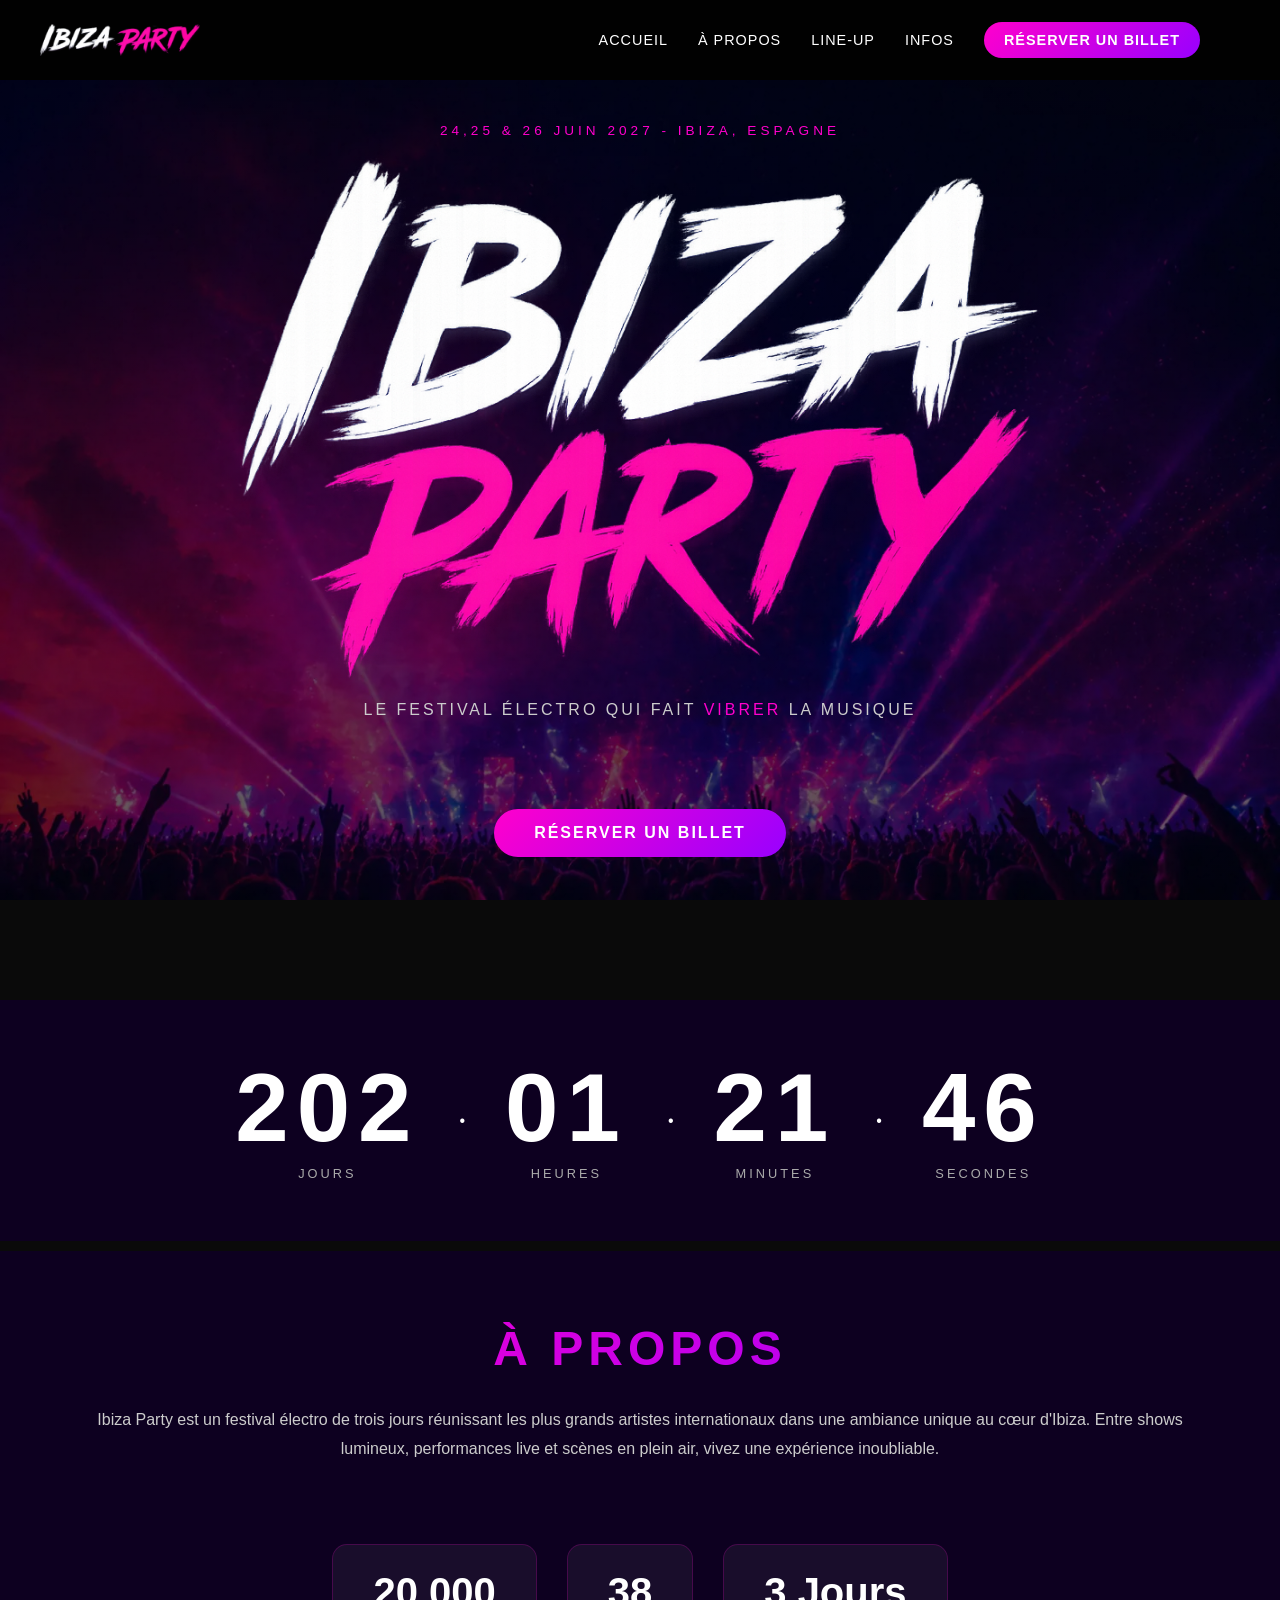
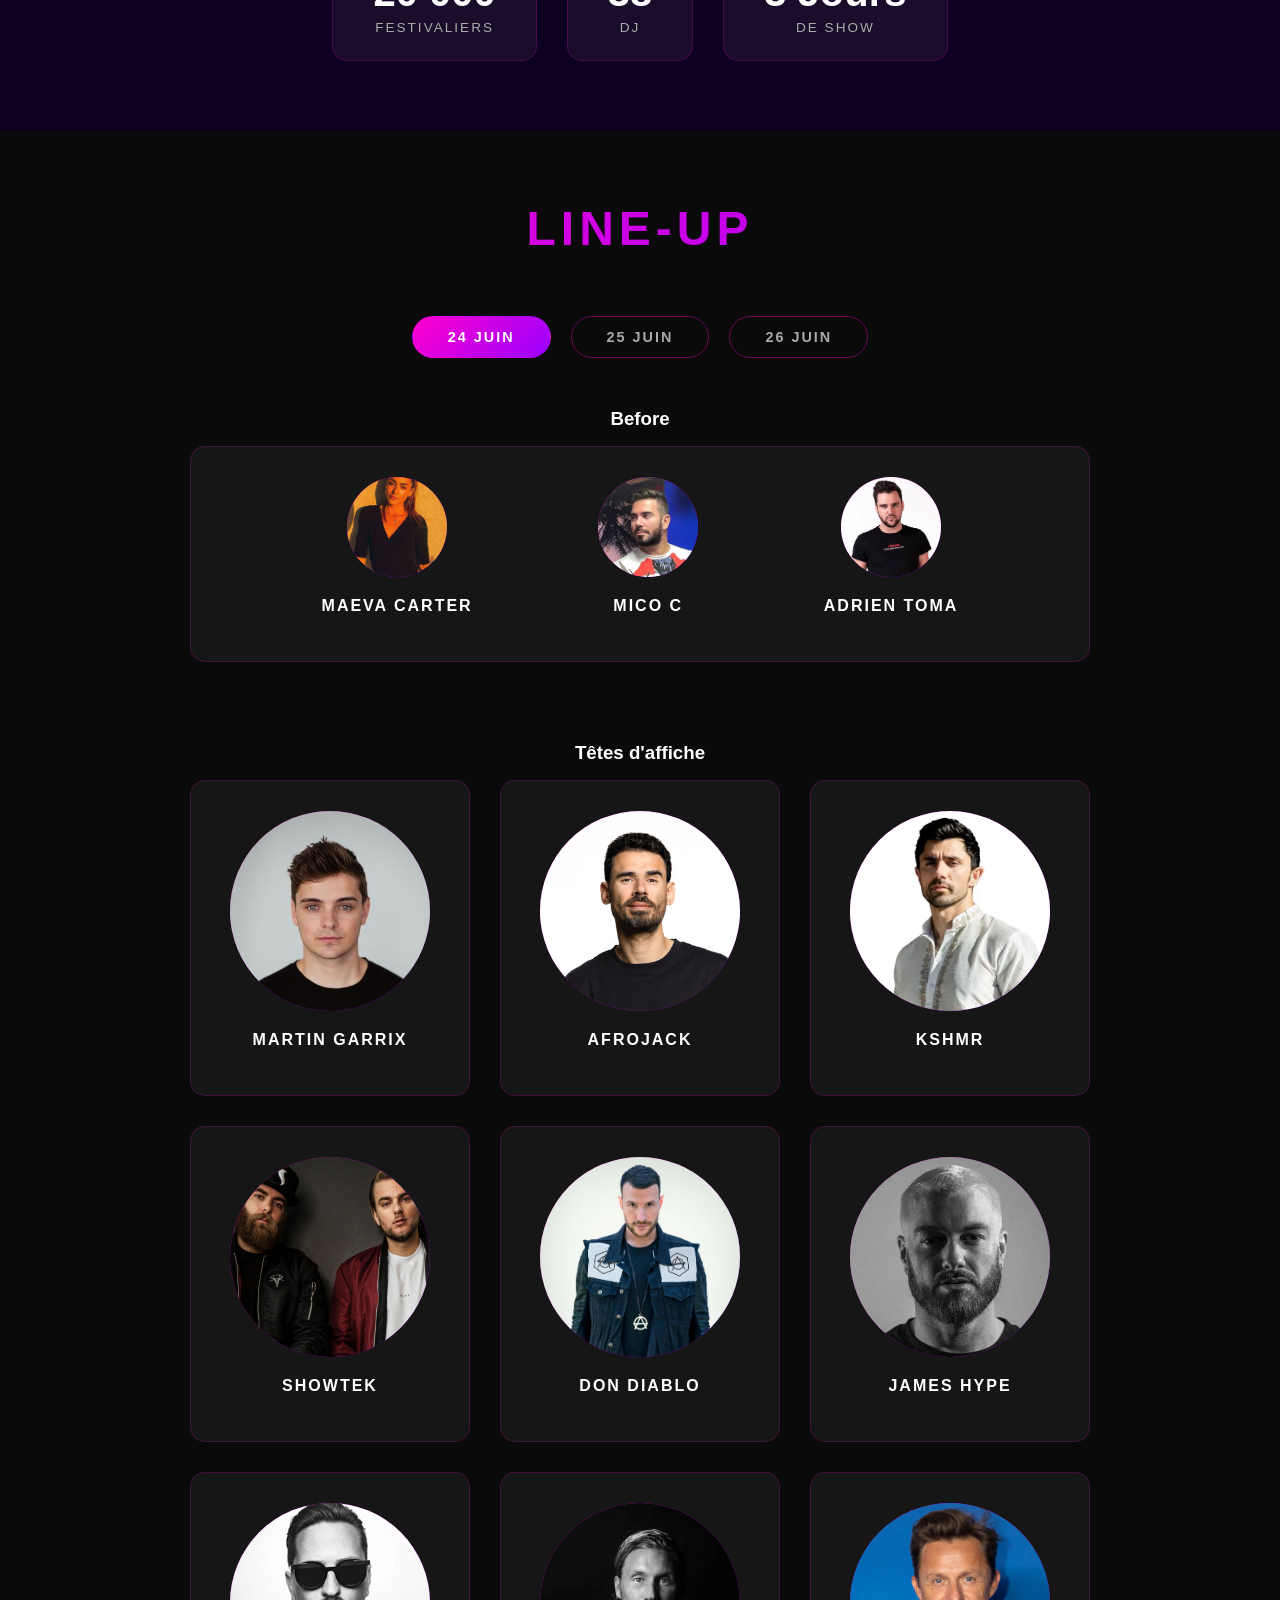
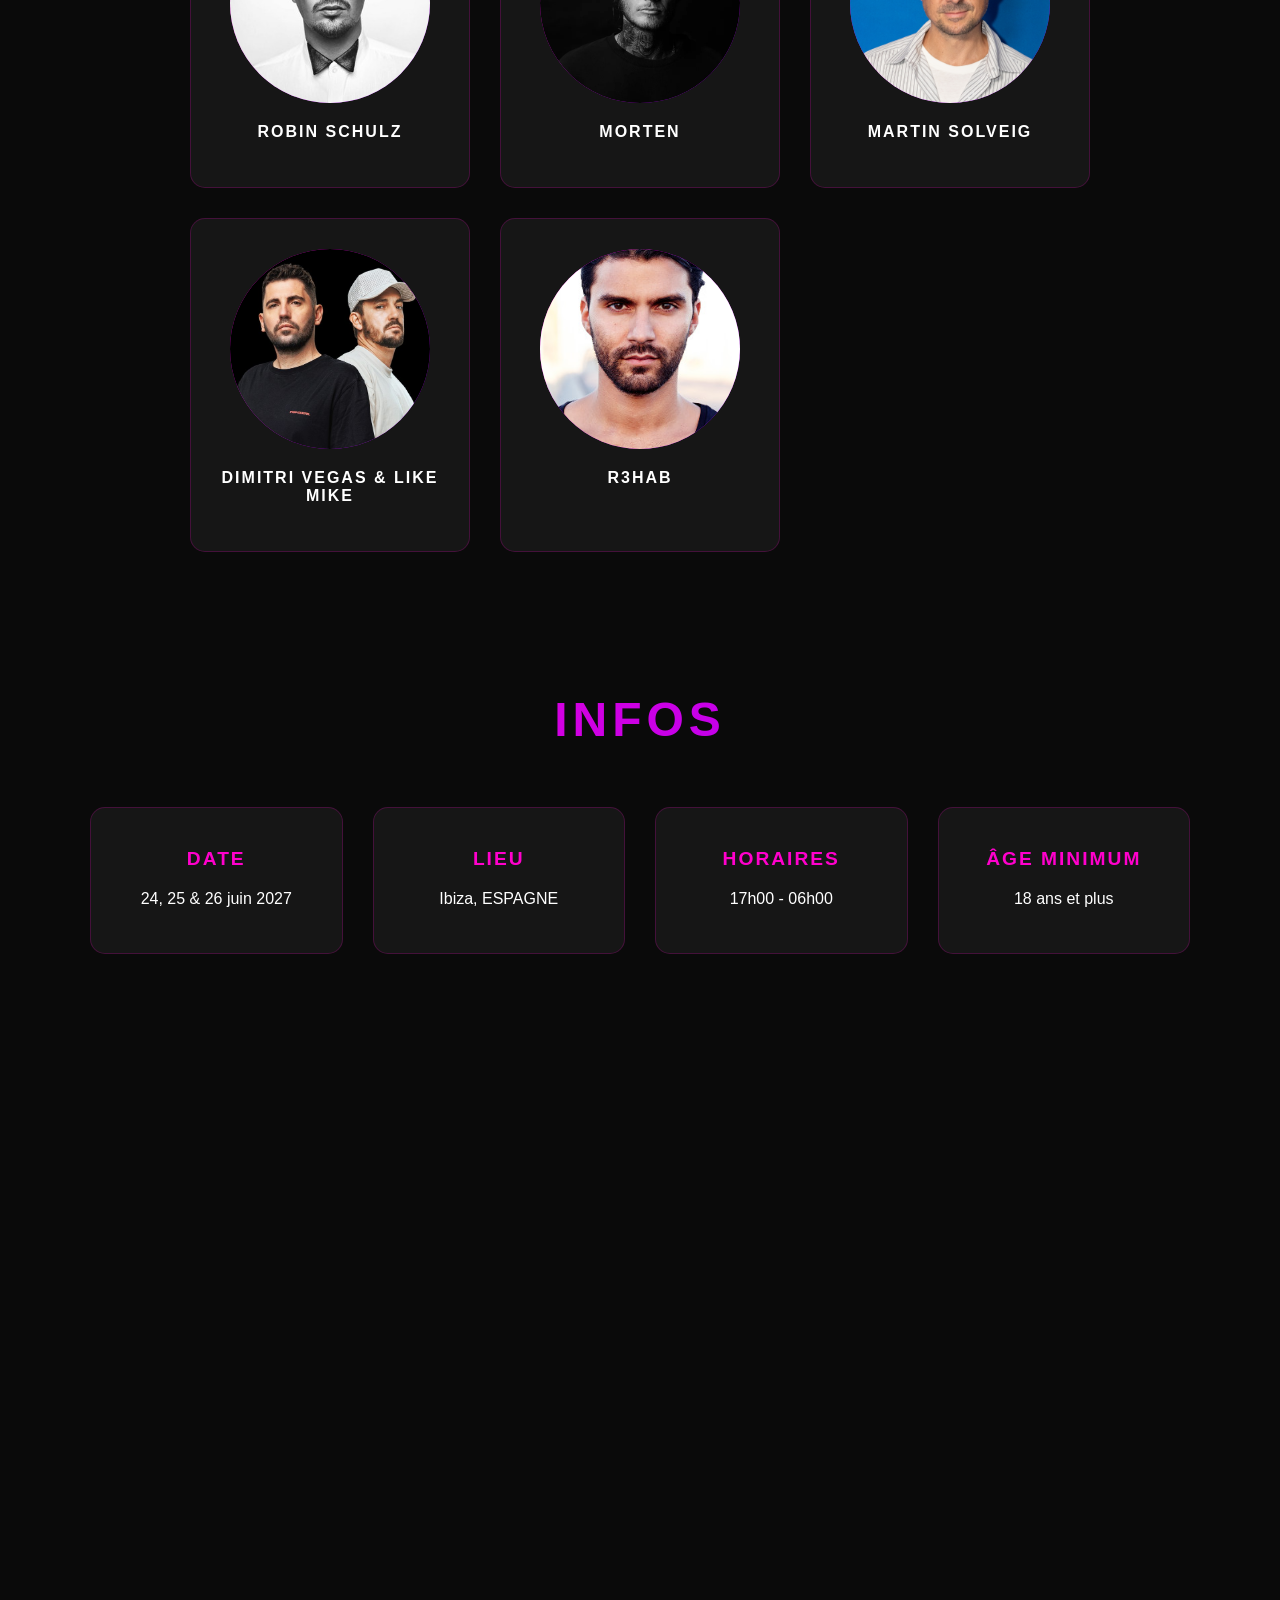
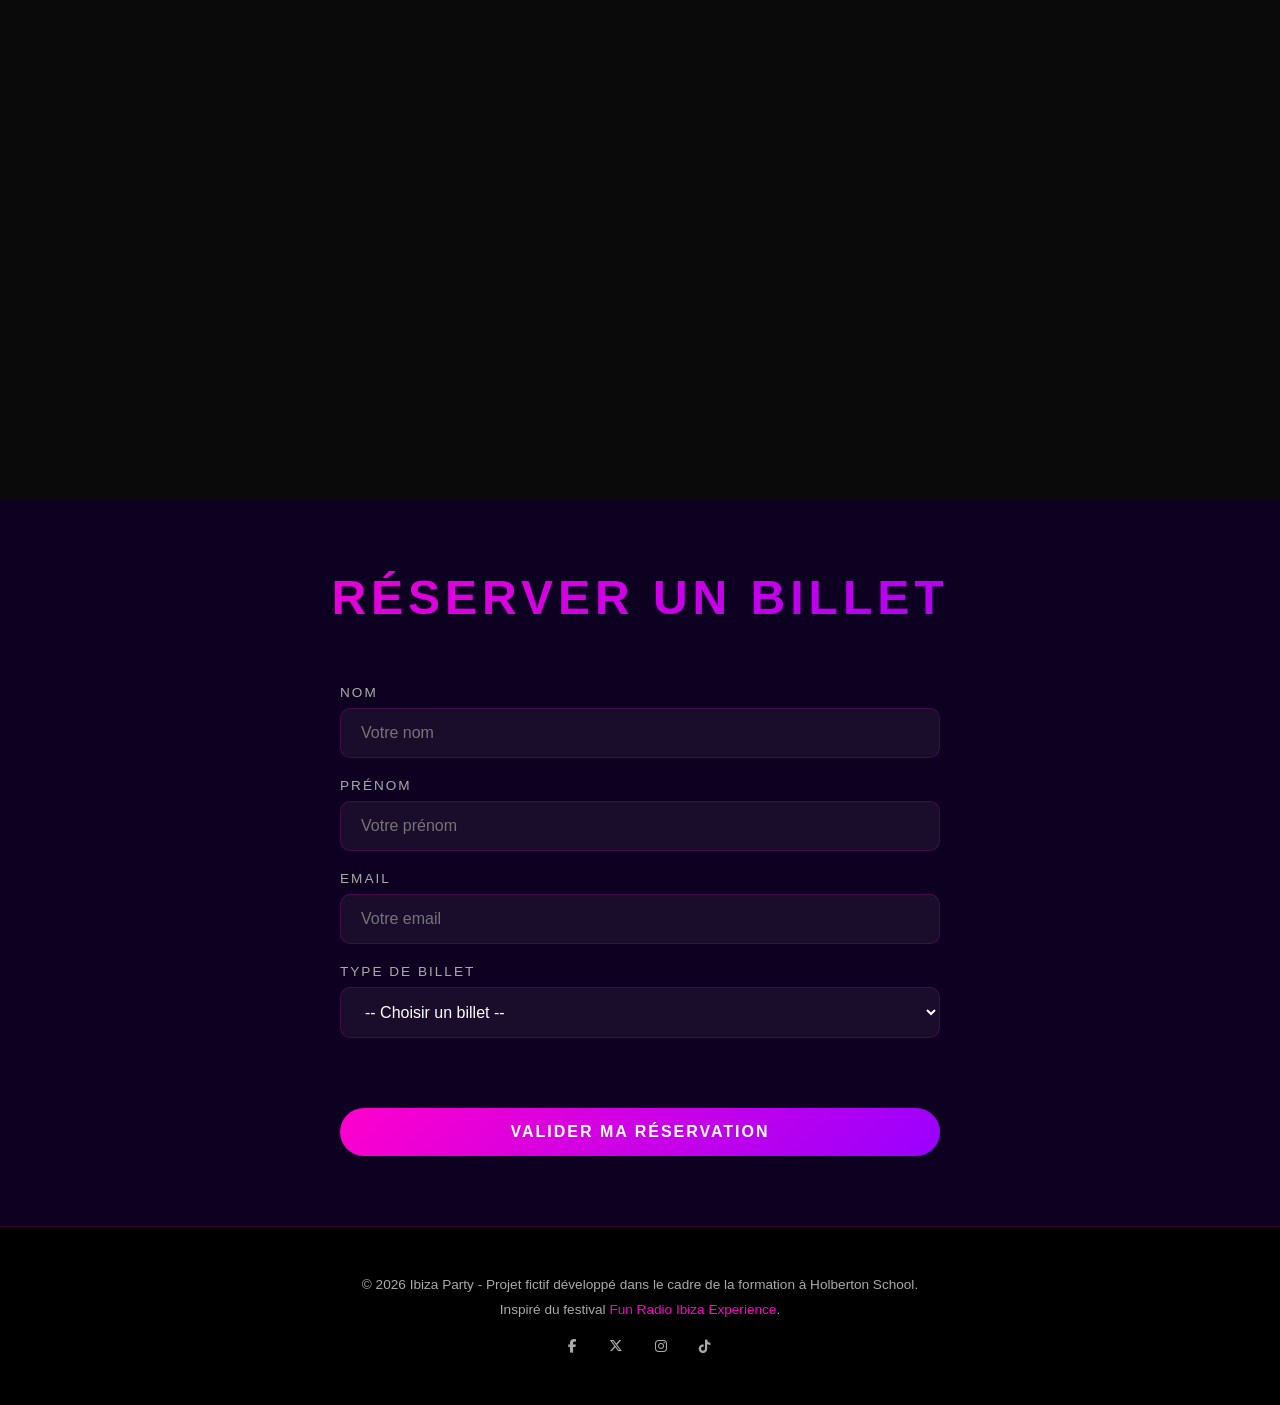
<file: frontend/index.html>
<!DOCTYPE html>
<html lang="fr">

<head>
    <meta charset="utf-8">
    <title>Ibiza Party - Le Festival Électro</title>
    <link rel="stylesheet"
href="https://cdnjs.cloudflare.com/ajax/libs/font-awesome/6.7.2/css/all.min.css">
    <link rel="stylesheet" href="style.css">
    <meta name="viewport" content="width=device-width, initial-scale=1.0">
</head>

<body>
    <header>
        <div class="nav-logo">
            <img src="./image/brand.webp" alt="IBIZA PARTY logo">
        </div>

        <button id="menu-btn">
        <i class="fa-solid fa-bars"></i>
    </button>
        <nav id="navbar">


            <!-- NAVIGATION -->

            <ul class="nav-links">

                <li><a href="#hero">Accueil</a></li>
                <li><a href="#about">À propos</a></li>
                <li><a href="#line-up">Line-Up</a></li>
                <li><a href="#infos">Infos</a></li>
                <li><a href="#billetterie" class="nav-cta">Réserver un billet</a></li>
            </ul>
        </nav>
    </header>
    <main>
        <!-- HERO -->
        <section id="hero">
            <div class="hero-bg"></div>
            <div class="hero-noise"></div>
            <div class="hero-content">
                <p class="hero-date-tag">24,25 & 26 JUIN 2027 - IBIZA, ESPAGNE</p>
                <h1 class="hero-title">
                    <img src="./image/logo.webp" alt="Logo Ibiza Party">
                </h1>
                <p class="hero-slogo">LE FESTIVAL ÉLECTRO QUI FAIT <em>VIBRER</em> LA MUSIQUE</p>
                <a href="#billetterie" class="btn-primary margin">Réserver un billet</a>
            </div>
        </section>

        <!-- COUNTDOWN -->
        <div class="content top" data-event-date="2027-06-24 17:00">
            <div class="countdown-block">
                <span class="count" id="days">--</span>
                <span class="legend">jours</span>
            </div>

                <span class="separator">•</span>

            <div class="countdown-block">
                <span class="count" id="hours">--</span>
                <span class="legend">heures</span>
            </div>

                <span class="separator">•</span>

            <div class="countdown-block">
                <span class="count" id="minutes">--</span>
                <span class="legend">minutes</span>
            </div>

                <span class="separator">•</span>

            <div class="countdown-block">
                <span class="count" id="seconds">--</span>
                <span class="legend">secondes</span>

            </div>
        </div>


<!-- À propos -->
        <section id="about">
            <div class="about-container">
                <div class="about-text">
                    <h2>À propos</h2>
                    <p>
                    Ibiza Party est un festival électro de trois jours réunissant les plus grands artistes internationaux dans une ambiance unique au cœur d'Ibiza. 
                    Entre shows lumineux, performances live et scènes en plein air, vivez une expérience inoubliable.
                    </p>
                    <p>

                    </p>
                </div>
                <div class="about-visual">
                    <div class="about-stat">
                        <span class="stat-number">20 000</span>
                        <span class="stat-label">festivaliers</span>
                    </div>
                    <div class="about-stat">
                        <span class="stat-number">38</span>
                        <span class="stat-label">DJ</span>
                    </div>
                    <div class="about-stat">
                        <span class="stat-number">3 Jours</span>
                        <span class="stat-label">de show</span>
                    </div>
                </div>
            </div>
        </section>


        <!-- LINE-UP -->

        <section id="line-up">
            <h2>Line-Up</h2>

            <!-- ONGLETS -->
            <div class="lineup-tabs">
                <button class="tab-btn active" data-day="day1">24 Juin</button>
                <button class="tab-btn" data-day="day2">25 Juin</button>
                <button class="tab-btn" data-day="day3">26 Juin</button>
            </div>

            <!-- JOUR 1 -->
            <div class="tab-content active" id="day1">
                <h3 class="lineup-category">Before</h3>
                <div class="lineup-grid lineup-before">
                    <div class="dj-card dj-card-b3b">
                        <div class="dj-trio">
                            <div class="dj-member">
                                <div class="dj-photo">
                                    <img src="./image/dj/maeva-carter.jpg" alt="Maeva CARTER">
                                </div>
                                <h3>Maeva CARTER</h3>
                            </div>
                            <div class="dj-member">
                                <div class="dj-photo">
                                    <img src="./image/dj/mico-c.jpg" alt="Mico C">
                                </div>
                                <h3>Mico C</h3>
                            </div>
                            <div class="dj-member">
                                <div class="dj-photo">
                                    <img src="./image/dj/adrien-toma.webp" alt="Adrien TOMA">
                                </div>
                                <h3>Adrien TOMA</h3>
                            </div>
                        </div>
                    </div>
                </div>
                <h3 class="lineup-category">Têtes d'affiche</h3>
                <div class="lineup-grid">
                    <div class="dj-card">
                        <div class="dj-photo">
                            <img src="./image/dj/martin-garrix.jpg" alt="Martin GARRIX">
                        </div>
                        <h3>Martin GARRIX</h3>
                    </div>
                    <div class="dj-card">
                        <div class="dj-photo">
                            <img src="./image/dj/afrojack.jpg" alt="AFROJACK">
                        </div>
                        <h3>AFROJACK</h3>
                    </div>
                    <div class="dj-card">
                        <div class="dj-photo">
                            <img src="./image/dj/kshmr.webp" alt="KSHMR">
                        </div>
                        <h3>KSHMR</h3>
                    </div>
                    <div class="dj-card">
                        <div class="dj-photo">
                            <img src="./image/dj/showtek.jpg" alt="Showtek">
                        </div>
                        <h3>Showtek</h3>
                    </div>
                    <div class="dj-card">
                        <div class="dj-photo">
                            <img src="./image/dj/don-diablo.jpg" alt="Don DIABLO">
                        </div>
                        <h3>Don DIABLO</h3>
                    </div>
                    <div class="dj-card">
                        <div class="dj-photo">
                            <img src="./image/dj/james-hype.webp" alt="James HYPE">
                        </div>
                        <h3>James HYPE</h3>
                    </div>
                    <div class="dj-card">
                        <div class="dj-photo">
                            <img src="./image/dj/robin-schulz.jpg" alt="Robin SCHULZ">
                        </div>
                        <h3>Robin SCHULZ</h3>
                    </div>
                    <div class="dj-card">
                        <div class="dj-photo">
                            <img src="./image/dj/morten.webp" alt="MORTEN">
                        </div>
                        <h3>MORTEN</h3>
                    </div>
                    <div class="dj-card">
                        <div class="dj-photo">
                            <img src="./image/dj/martin-solveig.png" alt="Martin SOLVEIG">
                        </div>
                        <h3>Martin SOLVEIG</h3>
                    </div>
                    <div class="dj-card">
                        <div class="dj-photo">
                            <img src="./image/dj/dimitri-vegas-like-mike.jpg" alt="Dimitri VEGAS & Like MIKE">
                        </div>
                        <h3>Dimitri VEGAS & Like MIKE</h3>
                    </div>
                    <div class="dj-card">
                        <div class="dj-photo">
                            <img src="./image/dj/r3hab.jpg" alt="R3HAB">
                        </div>
                        <h3>R3HAB</h3>
                    </div>
                </div>
            </div>

            <!-- JOUR 2 -->
            <!-- JOUR 2 -->
            <div class="tab-content" id="day2">
                <h3 class="lineup-category">Before</h3>
                <div class="lineup-grid">
                    <div class="dj-card dj-card-b3b">
                        <div class="dj-trio">
                            <div class="dj-member">
                                <div class="dj-photo">
                                    <img src="./image/dj/matt.jpg" alt="Matt">
                                </div>
                                <h3>Matt</h3>
                            </div>
                            <div class="dj-member">
                                <div class="dj-photo">
                                    <img src="./image/dj/mayla-k.jpg" alt="Mayla K">
                                </div>
                                <h3>Mayla K</h3>
                            </div>
                            <div class="dj-member">
                                <div class="dj-photo">
                                    <img src="./image/dj/henri-pfr.jpg" alt="Henri PFR">
                                </div>
                                <h3>Henri PFR</h3>
                            </div>
                        </div>
                    </div>
                </div>
                <h3 class="lineup-category">Têtes d'affiche</h3>
                <div class="lineup-grid">
                    <div class="dj-card">
                        <div class="dj-photo">
                            <img src="./image/dj/timmy-trumpet.jpg" alt="Timmy TRUMPET">
                        </div>
                        <h3>Timmy TRUMPET</h3>
                    </div>
                    <div class="dj-card">
                        <div class="dj-photo">
                            <img src="./image/dj/steve-angello.jpg" alt="Steve ANGELLO">
                        </div>
                        <h3>Steve ANGELLO</h3>
                    </div>
                    <div class="dj-card">
                        <div class="dj-photo">
                            <img src="./image/dj/oliver-heldens.jpeg" alt="Oliver HELDENS">
                        </div>
                        <h3>Oliver HELDENS</h3>
                    </div>
                    <div class="dj-card">
                        <div class="dj-photo">
                            <img src="./image/dj/nervo.webp" alt="Nervo">
                        </div>
                        <h3>Nervo</h3>
                    </div>
                    <div class="dj-card">
                        <div class="dj-photo">
                            <img src="./image/dj/dj-snake.avif" alt="DJ SNAKE">
                        </div>
                        <h3>DJ SNAKE</h3>
                    </div>
                    <div class="dj-card">
                        <div class="dj-photo">
                            <img src="./image/dj/armin-van-buuren.jpg" alt="Armin VAN BUUREN">
                        </div>
                        <h3>Armin VAN BUUREN</h3>
                    </div>
                    <div class="dj-card">
                        <div class="dj-photo">
                            <img src="./image/dj/sunnery-james-ryan-marciano.jpg" alt="Sunnery JAMES & Ryan MARCIANO">
                        </div>
                        <h3>Sunnery JAMES & Ryan MARCIANO</h3>
                    </div>
                    <div class="dj-card">
                        <div class="dj-photo">
                            <img src="./image/dj/w-w.jpg" alt="W&W">
                        </div>
                        <h3>W&W</h3>
                    </div>
                    <div class="dj-card">
                        <div class="dj-photo">
                            <img src="./image/dj/ofenbach.jpg" alt="Ofenbach">
                        </div>
                        <h3>Ofenbach</h3>
                    </div>
                    <div class="dj-card">
                        <div class="dj-photo">
                            <img src="./image/dj/bob-sinclar.jpg" alt="Bob Sinclar">
                        </div>
                        <h3>Bob Sinclar</h3>
                    </div>
                    <div class="dj-card">
                        <div class="dj-photo">
                            <img src="./image/dj/kungs.jpg" alt="Kungs">
                        </div>
                        <h3>Kungs</h3>
                    </div>
                    <div class="dj-card">
                        <div class="dj-photo">
                            <img src="./image/dj/jonas-blue.webp" alt="Jonas BLUE">
                        </div>
                        <h3>Jonas BLUE</h3>
                    </div>
                </div>
            </div>

            <!-- JOUR 3 -->
            <div class="tab-content" id="day3">
                <h3 class="lineup-category">Before</h3>
                <div class="lineup-grid">
                    <div class="dj-card dj-card-b3b">
                        <div class="dj-trio">
                            <div class="dj-member">
                                <div class="dj-photo">
                                    <img src="./image/dj/upsilone.webp" alt="Upsilone">
                                </div>
                                <h3>Upsilone</h3>
                            </div>
                            <div class="dj-member">
                                <div class="dj-photo">
                                    <img src="./image/dj/alex-wat.webp" alt="Alex WAT">
                                </div>
                                <h3>Alex WAT</h3>
                            </div>
                            <div class="dj-member">
                                <div class="dj-photo">
                                    <img src="./image/dj/hugel.jpg" alt="Hugel">
                                </div>
                                <h3>Hugel</h3>
                            </div>
                        </div>
                    </div>
                </div>
                <h3 class="lineup-category">Têtes d'affiche</h3>
                <div class="lineup-grid">
                    <div class="dj-card">
                        <div class="dj-photo">
                            <img src="./image/dj/lost-frequencies.png" alt="Lost Frequencies">
                        </div>
                        <h3>Lost Frequencies</h3>
                    </div>
                    <div class="dj-card">
                        <div class="dj-photo">
                            <img src="./image/dj/lucas-steve.webp" alt="Lucas & Steve">
                        </div>
                        <h3>Lucas & Steve</h3>
                    </div>
                    <div class="dj-card">
                        <div class="dj-photo">
                            <img src="./image/dj/purple-disco-machine.jpg" alt="Purple Disco Machine">
                        </div>
                        <h3>Purple Disco Machine</h3>
                    </div>
                    <div class="dj-card">
                        <div class="dj-photo">
                            <img src="./image/dj/joel-corry.webp" alt="Joel CORRY">
                        </div>
                        <h3>Joel CORRY</h3>
                    </div>
                    <div class="dj-card">
                        <div class="dj-photo">
                            <img src="./image/dj/vladimir-cauchemar.png" alt="Vladimir CAUCHEMAR">
                        </div>
                        <h3>Vladimir CAUCHEMAR</h3>
                    </div>
                    <div class="dj-card">
                        <div class="dj-photo">
                            <img src="./image/dj/alan-walker.avif" alt="Alan WALKER">
                        </div>
                        <h3>Alan WALKER</h3>
                    </div>
                    <div class="dj-card">
                        <div class="dj-photo">
                            <img src="./image/dj/alok.webp" alt="Alok">
                        </div>
                        <h3>Alok</h3>
                    </div>
                    <div class="dj-card">
                        <div class="dj-photo">
                            <img src="./image/dj/steve-aoki.jpg" alt="Steve AOKI">
                        </div>
                        <h3>Steve AOKI</h3>
                    </div>
                    <div class="dj-card">
                        <div class="dj-photo">
                            <img src="./image/dj/meduza.webp" alt="Meduza">
                        </div>
                        <h3>Meduza</h3>
                    </div>
                    <div class="dj-card">
                        <div class="dj-photo">
                            <img src="./image/dj/diplo.jpeg" alt="Diplo">
                        </div>
                        <h3>Diplo</h3>
                    </div>
                    <div class="dj-card">
                        <div class="dj-photo">
                            <img src="./image/dj/hardwell.jpg" alt="Hardwell">
                        </div>
                        <h3>Hardwell</h3>
                    </div>
                    <div class="dj-card">
                        <div class="dj-photo">
                            <img src="./image/dj/sam-feldt.jpeg" alt="Sam FELDT">
                        </div>
                        <h3>Sam FELDT</h3>
                    </div>
                    <div class="dj-card">
                        <div class="dj-photo">
                            <img src="./image/dj/axwell-ingrosso.webp" alt="Axwell and Ingrosso">
                        </div>
                        <h3>Axwell and Ingrosso</h3>
                    </div>
                    <div class="dj-card">
                        <div class="dj-photo">
                            <img src="./image/dj/tchami-malaa.jpg" alt="Tchami & Malaa">
                        </div>
                        <h3>Tchami & Malaa</h3>
                    </div>
                    <div class="dj-card">
                        <div class="dj-photo">
                            <img src="./image/dj/david-guetta.webp" alt="David GUETTA">
                        </div>
                        <h3>David GUETTA</h3>
                    </div>
                </div>
            </div>

        </section>

        <!-- Infos -->
        <section id="infos">
            <h2>Infos</h2>
            <div class="infos-grid">
                <div class="info-block">
                    <span class="info-icon"></span>
                    <h3>Date</h3>
                    <p>24, 25 & 26 juin 2027</p>
                </div>
                <div class="info-block">
                    <span class="info-icon"></span>
                    <h3>Lieu</h3>
                    <p>Ibiza, ESPAGNE</p>
                </div>
                <div class="info-block">
                    <span class="info-icon"></span>
                    <h3>Horaires</h3>
                    <p>17h00 - 06h00</p>
                </div>
                <div class="info-block">
                    <span class="info-icon"></span>
                    <h3>Âge minimum</h3>
                    <p>18 ans et plus</p>
                </div>
            </div>
        </section>


<section id="photo"></section>



        <!-- BILLETTERIE -->
        <section id="billetterie">
            <h2>Réserver un billet</h2>
            <div class="billetterie-container">
                <form id="ticket-form">
                    <div class="form-group">
                        <label for="nom">Nom</label>
                        <input type="text" id="nom" name="nom" placeholder="Votre nom" required>
                    </div>
                    <div class="form-group">
                        <label for="prenom">Prénom</label>
                        <input type="text" id="prenom" name="prenom" placeholder="Votre prénom" required>
                    </div>
                    <div class="form-group">
                        <label for="email">Email</label>
                        <input type="email" id="email" name="email" placeholder="Votre email" required>
                    </div>
                    <div class="form-group">
                        <label for="ticket">Type de billet</label>
                        <select id="ticket" name="ticket" required>
                            <option value="">-- Choisir un billet --</option>
                            <option value="1jour">Pass 1 Jour</option>
                            <option value="2jours">Pass 2 Jours</option>
                            <option value="3jours">Pass 3 Jours</option>
                            <option value="vip">Pass VIP</option>
                        </select>
                    </div>
                    <button type="submit" class="btn-primary margin">Valider ma réservation</button>
                </form>
                <div id="reservation-message" class="reservation-message" aria-live="polite"></div>
                <div id="confirmation-message">
                    <p>Votre réservation a bien été prise en compte.</p>
                </div>
            </div>
        </section>
    </main>
    <footer>
        <p>© <span id="date"></span> Ibiza Party - Projet fictif développé dans le cadre de la formation à Holberton School.</p>
        <p class="footer-inspiration">Inspiré du festival <a href="https://funradioibizaexperience.fr/" target="_blank"
                rel="noopener noreferrer">Fun Radio Ibiza Experience</a>.</p>
       

<ul class="footer-links">
    <li>
        <a href="#" title="Facebook" target="_blank">
            <i class="fa-brands fa-facebook-f"></i>
        </a>
    </li>
    

     <li>
        <a href="#" title="X" target="_blank">
            <i class="fa-brands fa-x-twitter"></i>
        </a>
    </li>

    <li>
        <a href="#" title="Instagram" target="_blank">
            <i class="fa-brands fa-instagram"></i>
        </a>
    </li>

    <li>
        <a href="#" title="TikTok" target="_blank">
            <i class="fa-brands fa-tiktok"></i>
        </a>
    </li>
</ul>




    </footer>
    <script src="script.js"></script>
</body>

</html>
</file>
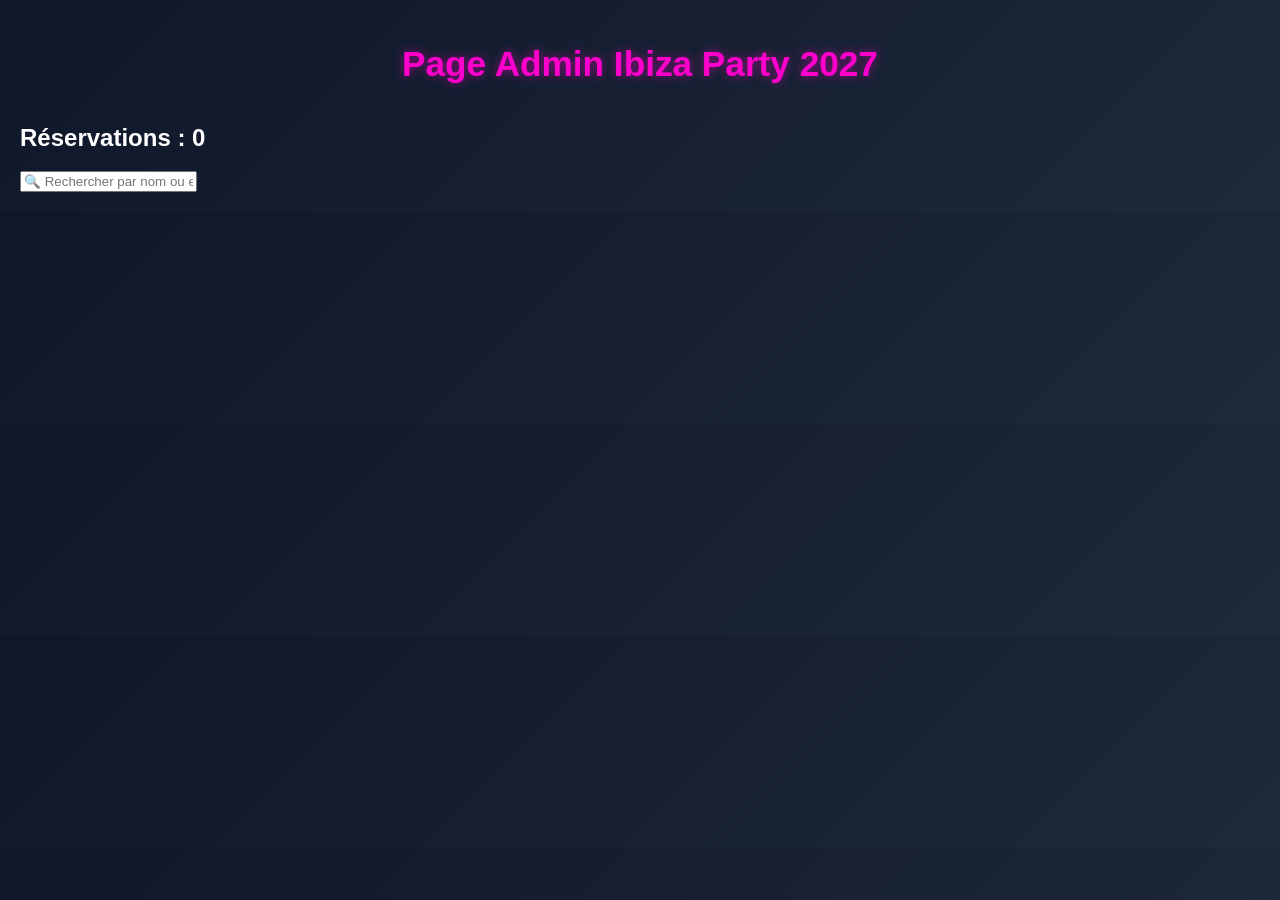
<file: frontend/admin.html>
<!DOCTYPE html>
<html lang="fr">
<head>
    <meta charset="UTF-8">
    <title>Admin</title>
    <link rel="stylesheet" href="admin.css">
    <style>
  #tickets div {
    padding: 10px;
    margin: 10px 0;
    border: 1px solid #ccc;
  }
</style>
</head>
<body>
    <h1>Page Admin Ibiza Party 2027</h1>

    <h2 id="compteur">Réservations : 0</h2>



<input
    type="text"
    id="search"
    placeholder="🔍 Rechercher par nom ou email..."
>



    <div id="tickets"></div>
    <script src="admin.js"></script>
</body>
</html>
</file>
<file: frontend/style.css>
/* ===== RESET & BASE ===== */
* {
    margin: 0;
    padding: 0;
    box-sizing: border-box;
    scroll-behavior: smooth;
}

body {
    font-family: 'Arial', sans-serif;
    background-color: #0a0a0a;
    color: #ffffff;
}

/* ===== NAVIGATION ===== */
header {
    position: relative;
    top: 0;
    left: 0;
    width: 100%;
    height: 80px ;
    display: flex;
    justify-content: space-between;
    align-items: center;
    padding: 15px 40px;
    background: rgba(0, 0, 0, 0.85);
    backdrop-filter: blur(10px);
    z-index: 1000;
}

#navbar {
    display: flex;
    justify-content: space-between;
    align-items: center;
    padding: 15px 40px;
}


#navbar.active {
    display: block;
}

.nav-logo {
    display: flex;
    align-items: center;
    gap: 10px;
}

.nav-logo img {
    width:160px;
}


.nav-logo span {
    font-size: 1.2rem;
    font-weight: 900;
    text-transform: uppercase;
    letter-spacing: 3px;
    background: linear-gradient(135deg, #ff00cc, #9900ff);
    -webkit-background-clip: text;
    -webkit-text-fill-color: transparent;
}

.nav-links {
    list-style: none;
    display: flex;
    gap: 30px;
}

.nav-links a {
    text-decoration: none;
    color: #ffffff;
    font-size: 0.9rem;
    text-transform: uppercase;
    letter-spacing: 1px;
    transition: color 0.3s;
}

.nav-links a:hover {
    color: #ff00cc;
}

.nav-cta {
    background: linear-gradient(135deg, #ff00cc, #9900ff);
    padding: 10px 20px;
    border-radius: 25px;
    color: #ffffff !important;
    font-weight: bold;
}

.nav-cta:hover {
    opacity: 0.85;
}

/* ===== HERO ===== */
#hero {
    position: relative;
    height: calc(100vh - 80px);
    display: flex;
    align-items: center;
    justify-content: center;
    text-align: center;
    overflow: hidden;
}

.hero-bg {
    position: absolute;
    top: 0;
    left: 0;
    width: 100%;
    height: 100%;
    background: linear-gradient(rgba(0, 0, 0, 0.6), rgba(0, 0, 0, 0.6)),
        url('./image/background-hero_section.webp') center bottom / cover no-repeat;
    z-index: 0;
}



.hero-noise {
    position: absolute;
    top: 0;
    left: 0;
    width: 100%;
    height: 100%;
    background-image: url("data:image/svg+xml,%3Csvg viewBox='0 0 200 200' xmlns='http://www.w3.org/2000/svg'%3E%3Cfilter id='noise'%3E%3CfeTurbulence type='fractalNoise' baseFrequency='0.65' numOctaves='3' stitchTiles='stitch'/%3E%3C/filter%3E%3Crect width='100%25' height='100%25' filter='url(%23noise)' opacity='0.05'/%3E%3C/svg%3E");
    z-index: 1;
    opacity: 0.15;
}

.hero-content {
    position: relative;
    z-index: 2;
}

.hero-date-tag {
    font-size: 0.85rem;
    letter-spacing: 4px;
    color: #ff00cc;
    text-transform: uppercase;
    margin-bottom: 20px;
}

.hero-title {
    display: flex;
    flex-direction: column;
    justify-content: center;
    align-items: center;
    line-height: 1;
    margin-bottom: 20px;
}

.hero-title img {
    width: 800px;
    height: auto;
}

.title-ibiza {
    font-size: 6rem;
    font-weight: 900;
    color: #ffffff;
    letter-spacing: 10px;
}

.title-party {
    font-size: 6rem;
    font-weight: 900;
    background: linear-gradient(135deg, #ff00cc, #9900ff);
    -webkit-background-clip: text;
    -webkit-text-fill-color: transparent;
    letter-spacing: 10px;
}

.hero-slogo {
    font-size: 1rem;
    letter-spacing: 3px;
    color: #cccccc;
    text-transform: uppercase;
    margin-bottom: 40px;
}

.hero-slogo em {
    color: #ff00cc;
    font-style: normal;
}

.btn-primary {
    display: inline-block;
    padding: 15px 40px;
    background: linear-gradient(135deg, #ff00cc, #9900ff);
    color: #ffffff;
    text-decoration: none;
    border-radius: 30px;
    font-size: 1rem;
    font-weight: bold;
    text-transform: uppercase;
    letter-spacing: 2px;
    transition: opacity 0.3s, transform 0.3s;
    border: none;
    cursor: pointer;
}

.btn-primary.margin {
    margin-top: 50px;
}

.btn-primary:hover {
    opacity: 0.85;
    transform: scale(1.05);
}

/* ===== COUNTDOWN ===== */
.content {
    display: flex;
    justify-content: center;
    align-items: center;
    gap: 40px;
    padding: 60px 20px;
    background: #0d0020;
}

.content.top {
    margin-top: 100px;
    margin-bottom: 10px;
}

.countdown-block {
    display: flex;
    flex-direction: column;
    align-items: center;
    gap: 10px;
}

.count {
    font-size: 6rem;
    font-weight: 700;
    letter-spacing: 0.5rem;
    /* background: linear-gradient(135deg, #ff00cc, #9900ff); */
    /* -webkit-background-clip: text; */
    /* -webkit-text-fill-color: transparent; */
    color: white;
    line-height: 1;
}

.legend {
    font-size: 0.8rem;
    text-transform: uppercase;
    letter-spacing: 3px;
    color: #aaaaaa;
}

/* ===== LINE-UP ===== */
#line-up {
    padding: 70px 40px;
    background: #0a0a0a;
    text-align: center;
}

#line-up {
    position: relative;
    min-height: 1200px;
    /* important pour éviter disparition */
}

#line-up h2 {
    font-size: 3rem;
    font-weight: 900;
    text-transform: uppercase;
    letter-spacing: 5px;
    margin-bottom: 60px;
    background: linear-gradient(135deg, #ff00cc, #9900ff);
    -webkit-background-clip: text;
    -webkit-text-fill-color: transparent;
}

#line-up h3 {
    margin-bottom: 1rem;
}

.lineup-grid {
    display: grid;
    grid-template-columns: repeat(3, 1fr);
    gap: 30px;
    max-width: 900px;
    margin: 0 auto;
}


.dj-card {
    background: rgba(255, 255, 255, 0.05);
    border: 1px solid rgba(255, 0, 204, 0.2);
    border-radius: 15px;
    padding: 30px 20px;
    transition: transform 0.3s, border-color 0.3s;
}

.dj-card:hover {
    transform: translateY(-5px);
    border-color: #ff00cc;
}

.dj-photo {
    width: 200px;
    height: 200px;
    border-radius: 50%;
    background: linear-gradient(135deg, #ff00cc, #9900ff);
    margin: 0 auto 20px auto;
}

.dj-photo img {
    width: 100%;
    height: 100%;
    object-fit: cover;
    border-radius: 50%;
}

.dj-card h3 {
    font-size: 1rem;
    font-weight: 700;
    text-transform: uppercase;
    letter-spacing: 2px;
    color: #ffffff;
}

.dj-card-b3b {
    grid-column: span 3;
    margin-bottom: 80px;
}

.dj-trio {
    display: flex;
    flex-direction: row;
    justify-content: space-evenly;
    align-items: center;
    gap: 15px;
}

.dj-member {
    display: flex;
    flex-direction: column;
    align-items: center;
    gap: 10px;
}

.dj-trio .dj-photo {
    width: 100px;
    height: 100px;
    margin: 0 auto 10px auto;
}

.dj-card-before {
    grid-column: span 3;
}

.b3b-tag {
    display: inline-block;
    font-size: 0.75rem;
    font-weight: 900;
    letter-spacing: 3px;
    color: #ff00cc;
    border: 1px solid #ff00cc;
    border-radius: 20px;
    padding: 3px 12px;
    margin-bottom: 10px;
}

.b3b-separator {
    font-size: 1.5rem;
    color: #ff00cc;
    font-weight: 900;
}


@media(max-width:768px){

    .dj-card-b3b {
        margin-bottom: 100px;
    }

    .dj-card-before {
        margin-bottom: 100px;
    }

    .b3b-separator {
        margin-top: 60px;
        margin-bottom: 40px;
    }

}

@media (max-width:768px){

    .dj-card {
        margin-bottom: 60px;
    }

}

@media(max-width:768px){
#line-up {
    padding: 50px 15px;
    min-height: auto;
}

#line-up h2 {
    font-size: 2.5rem;
    margin-bottom: 40px;
    letter-spacing: 3px;
}


/* Boutons dates */

.lineup-tabs {
    gap: 12px;
    margin-bottom: 40px;
}

.tab-btn {
    width: 200px;
    padding: 10px 20px;
    font-size: 0.8rem;
}


/* Carte DJ */

.dj-card {
    padding: 25px 15px;
    border-radius: 20px;
    max-width: 350px;
    margin: 0 auto 60px auto;
}




/* Groupe DJ */

.dj-trio {
    gap: 10px;
    justify-content: center;
}


.dj-trio .dj-photo {
    width: 80px;
    height: 80px;
}


.dj-member {
    width: 90px;
}


.dj-card h3 {
    font-size: 0.75rem;
    letter-spacing: 1px;
    line-height: 1.2;
}

}

/* ===== À PROPOS ===== */
#about {
    padding: 70px 40px;
    background: #0d0020;
}

.about-container {
    display: flex;
    flex-direction: column;
    justify-content: center;
    align-items: center;
    gap: 60px;
    max-width: 1100px;
    margin: 0 auto;
}

.about-text {
    flex: 1;
    text-align: center;
}

.about-text h2 {
    font-size: 3rem;
    font-weight: 900;
    text-transform: uppercase;
    letter-spacing: 5px;
    margin-bottom: 30px;
    background: linear-gradient(135deg, #ff00cc, #9900ff);
    -webkit-background-clip: text;
    -webkit-text-fill-color: transparent;
}

.about-text p {
    font-size: 1rem;
    line-height: 1.8;
    color: #cccccc;
    margin-bottom: 20px;
}

.about-visual {
    display: flex;
    flex-direction: row;
    gap: 30px;
}

.about-stat {
    display: flex;
    flex-direction: column;
    align-items: center;
    background: rgba(255, 255, 255, 0.05);
    border: 1px solid rgba(255, 0, 204, 0.2);
    border-radius: 15px;
    padding: 25px 40px;
}

.stat-number {
    font-size: 2.5rem;
    font-weight: 900;
    color: #ffffff;
}

.stat-label {
    font-size: 0.85rem;
    text-transform: uppercase;
    letter-spacing: 2px;
    color: #aaaaaa;
    margin-top: 5px;
}

/* ===== INFOS ===== */
#infos {
    padding: 70px 40px;
    background: #0a0a0a;
    text-align: center;
    margin-bottom: 8rem;
}

#infos h2 {
    font-size: 3rem;
    font-weight: 900;
    text-transform: uppercase;
    letter-spacing: 5px;
    margin-bottom: 60px;
    background: linear-gradient(135deg, #ff00cc, #9900ff);
    -webkit-background-clip: text;
    -webkit-text-fill-color: transparent;
}

.infos-grid {
    display: grid;
    grid-template-columns: repeat(4, 1fr);
    gap: 30px;
    max-width: 1100px;
    margin: 0 auto;
}

.info-block {
    background: rgba(255, 255, 255, 0.05);
    border: 1px solid rgba(255, 0, 204, 0.2);
    border-radius: 15px;
    padding: 40px 20px;
    transition: transform 0.3s, border-color 0.3s;
}

.info-block:hover {
    transform: translateY(-5px);
    border-color: #ff00cc;
}

.info-block h3 {
    font-size: 1.2rem;
    font-weight: 700;
    text-transform: uppercase;
    letter-spacing: 2px;
    color: #ff00cc;
    margin-bottom: 15px;
}

.info-block p {
    font-size: 1rem;
    color: #ffffff;
    line-height: 1.8;
}

/* ===== BILLETTERIE ===== */
#billetterie {
    padding: 70px 40px;
    background: #0d0020;
    text-align: center;
}

#billetterie h2 {
    font-size: 3rem;
    font-weight: 900;
    text-transform: uppercase;
    letter-spacing: 5px;
    margin-bottom: 60px;
    background: linear-gradient(135deg, #ff00cc, #9900ff);
    -webkit-background-clip: text;
    -webkit-text-fill-color: transparent;
}

.billetterie-container {
    max-width: 600px;
    margin: 0 auto;
}

#ticket-form {
    display: flex;
    flex-direction: column;
    gap: 20px;
}

.form-group {
    display: flex;
    flex-direction: column;
    text-align: left;
    gap: 8px;
}

.form-group label {
    font-size: 0.85rem;
    text-transform: uppercase;
    letter-spacing: 2px;
    color: #aaaaaa;
}

.form-group input,
.form-group select {
    background: rgba(255, 255, 255, 0.05);
    border: 1px solid rgba(255, 0, 204, 0.2);
    border-radius: 10px;
    padding: 15px 20px;
    color: #ffffff;
    font-size: 1rem;
    outline: none;
    transition: border-color 0.3s;
}

.form-group input:focus,
.form-group select:focus {
    border-color: #ff00cc;
}

.form-group select option {
    background: #0d0020;
    color: #ffffff;
}

#confirmation-message {
    padding: 30px;
    background: rgba(255, 0, 204, 0.1);
    border: 1px solid #ff00cc;
    border-radius: 15px;
    font-size: 1.1rem;
    color: #ffffff;
    margin-top: 20px;
}

.reservation-message {
    display: none;
    margin-top: 20px;
    padding: 15px 20px;
    border-radius: 10px;
    font-size: 0.95rem;
    line-height: 1.5;
}

.reservation-message--error {
    display: block;
    background: rgba(255, 70, 70, 0.12);
    border: 1px solid #ff4646;
    color: #ffffff;
}

/* ===== FOOTER ===== */
footer {
    background: #000000;
    text-align: center;
    padding: 50px 40px;
    border-top: 1px solid rgba(255, 0, 204, 0.2);
}

footer p {
    font-size: 0.85rem;
    color: #aaaaaa;
    margin-bottom: 10px;
}

.footer-inspiration a {
    color: #ff00cc;
    text-decoration: none;
}

.footer-inspiration a:hover {
    text-decoration: underline;
}

.footer-links {
    list-style: none;
    display: flex;
    justify-content: center;
    gap: 30px;
    margin-top: 20px;
}

.footer-links a {
    text-decoration: none;
    color: #aaaaaa;
    font-size: 0.85rem;
    text-transform: uppercase;
    letter-spacing: 2px;
    transition: color 0.3s;
}

.footer-links a:hover {
    color: #ff00cc;
}

/* Responsive téléphone */
@media (max-width: 768px) {



    #navbar {
        width: 100%;
        padding: 0;
    }

    .nav-links {
        flex-direction: column;
        align-items: center;
        gap: 15px;
    }

    .hero-title img {
        width: 250px;
        height: auto;
    }

    .lineup-grid {
        grid-template-columns: 1fr;
    }

    .content {
        flex-direction: column;
    }

    .about-visual {
        flex-direction: column;
        align-items: center;
    }

    .about-stat {
        width: 100%;
        max-width: 300px;
    }

    .infos-grid {
        grid-template-columns: 1fr;
    }
}

@media (max-width:768px) {

    .lineup-tabs {
        flex-direction: column;
        align-items: center;
    }

    .tab-btn {
        width: 220px;
    }

}

/* ===== TABS LINEUP ===== */
.lineup-tabs {
    display: flex;
    justify-content: center;
    gap: 20px;
    margin-bottom: 50px;
}

.tab-btn {
    padding: 12px 35px;
    border: 1px solid rgba(255, 0, 204, 0.4);
    border-radius: 25px;
    background: transparent;
    color: #aaaaaa;
    font-size: 0.9rem;
    font-weight: 700;
    text-transform: uppercase;
    letter-spacing: 2px;
    cursor: pointer;
    transition: all 0.3s;
}

.tab-btn.active {
    background: linear-gradient(135deg, #ff00cc, #9900ff);
    color: #ffffff;
    border-color: transparent;
}

.tab-content {
    display: none;
}

.tab-content.active {
    display: block;
}

.tab-content {
    display: none;
    opacity: 0;
    transform: rotateY(90deg) scale(0.95);
    transition: all 0.6s ease;
}

.tab-content.active {
    display: block;
    opacity: 1;
    transform: rotateY(0deg) scale(1);
}

#confirmation-message {
    display: none;
    padding: 30px;
    margin-top: 20px;
    text-align: center;
    background: rgba(0, 255, 100, 0.15);
    border: 2px solid #00ff88;
    border-radius: 12px;
    color: #fff;
    font-size: 1.2rem;
}

#confirmation-message.show {
    display: block;
}

#photo {
    margin-bottom: 8rem;
    position: relative;
    height: calc(100vh - 80px);

    background-image: url("https://images.unsplash.com/photo-1506157786151-b8491531f063?q=80&w=1170&auto=format&fit=crop&ixlib=rb-4.1.0&ixid=M3wxMjA3fDB8MHxwaG90by1wYWdlfHx8fGVufDB8fHx8fA%3D%3D");
    background-position: center center;
    background-repeat: no-repeat;
    background-size: cover;

    overflow: hidden;
}

#photo::before {
    content: "";
    position: absolute;
    inset: 0;
    pointer-events: none;

    background: linear-gradient(
        to bottom,
        #0a0a0a 0%,
        transparent 20%,
        transparent 80%,
        #0a0a0a 100%
    );

    z-index: 1;
}

.btn {
    background: linear-gradient(135deg, #ff00cc, #9900ff);
    color: white;
    border: none;
    padding: 14px 30px;
    border-radius: 30px;
    cursor: pointer;
    font-weight: bold;
    transition: .3s;
}

.btn:hover {
    transform: translateY(-2px);
    box-shadow: 0 0 15px #ff00cc;
}


.card {
    background: rgba(255, 255, 255, .05);
    border: 1px solid rgba(255, 0, 204, .25);
    border-radius: 15px;
    padding: 25px;
    backdrop-filter: blur(10px);
}

#menu-btn{
    display:none;
}

@media (max-width:768px){

    header{
        display: flex;
        justify-content: space-between;
        align-items:center;
        flex-direction: row;
        padding:15px 20px;
    }



#menu-btn {
    display: block;
    background: none;
    border: none;
    color: white;
    font-size: 30px;
    cursor: pointer;
}

#navbar {
    display: none;
    position: absolute;
    top:80px;
    left:0;
    width:100%;
    background:#000;
    z-index:2000;
}

#navbar.active {
    display: block;
}

.nav-links {
    display: flex;
    flex-direction: column;
    align-items: center;
    gap: 20px;
    padding: 20px 0;
}

.hero-title img {
    width: 220px;
    height: auto;
}

.hero-date-tag {
    font-size: 0.75rem;
    letter-spacing: 3px;
    margin-top: 20px;
}

.hero-slogo {
    font-size: 0.8rem;
    padding: 0 20px;
}

#hero {
    height: auto;
    min-height: 700px;
    padding: 40px 0;
}

    .hero-bg {
        background-position: center center;
    }

}
</file>
<file: frontend/admin.css>
body {
    font-family: Arial, sans-serif;
    background: linear-gradient(135deg, #0f172a, #1e293b);
    color: white;
    margin: 0;
    padding: 20px;
}

h1 {
    text-align: center;
    color: #ff00cc;
    margin-bottom: 40px;
    font-size: 2.2rem;
    text-shadow: 0 0 10px rgba(255,0,204,.5);
}

#tickets {
    max-width: 900px;
    margin: auto;
}

.card {
    background: rgba(255,255,255,0.05);
    border: 1px solid rgba(255,0,204,0.25);
    border-radius: 15px;
    padding: 20px;
    margin-bottom: 20px;
    backdrop-filter: blur(10px);
    transition: .3s;
}

.card:hover {
    transform: translateY(-4px);
    box-shadow: 0 0 20px rgba(255,0,204,.4);
}

.card p {
    margin: 10px 0;
    font-size: 16px;
}

.card strong {
    color: #ff00cc;
}

hr {
    border: none;
    height: 1px;
    background: rgba(255,255,255,.15);
    margin-top: 15px;
}

.btn {
    background: linear-gradient(135deg, #ff00cc, #9900ff);
    color: white;
    border: none;
    padding: 12px 25px;
    border-radius: 25px;
    cursor: pointer;
    font-weight: bold;
    transition: .3s;
}

.btn:hover {
    transform: translateY(-2px);
    box-shadow: 0 0 15px #ff00cc;
}



.social-links {
    display: flex;
    justify-content: center;
    gap: 30px;
    margin-top: 25px;
}

.social-links a {
    width: 60px;
    height: 60px;
    border-radius: 50%;
    display: flex;
    justify-content: center;
    align-items: center;
    background: rgba(255,255,255,0.05);
    border: 1px solid rgba(255,0,204,.25);
    color: white;
    font-size: 28px;
    transition: .3s;
    text-decoration: none;
}

.social-links a:hover {
    background: linear-gradient(135deg, #ff00cc, #9900ff);
    transform: translateY(-4px) scale(1.08);
    box-shadow: 0 0 15px rgba(255,0,204,.5);
}
</file>
